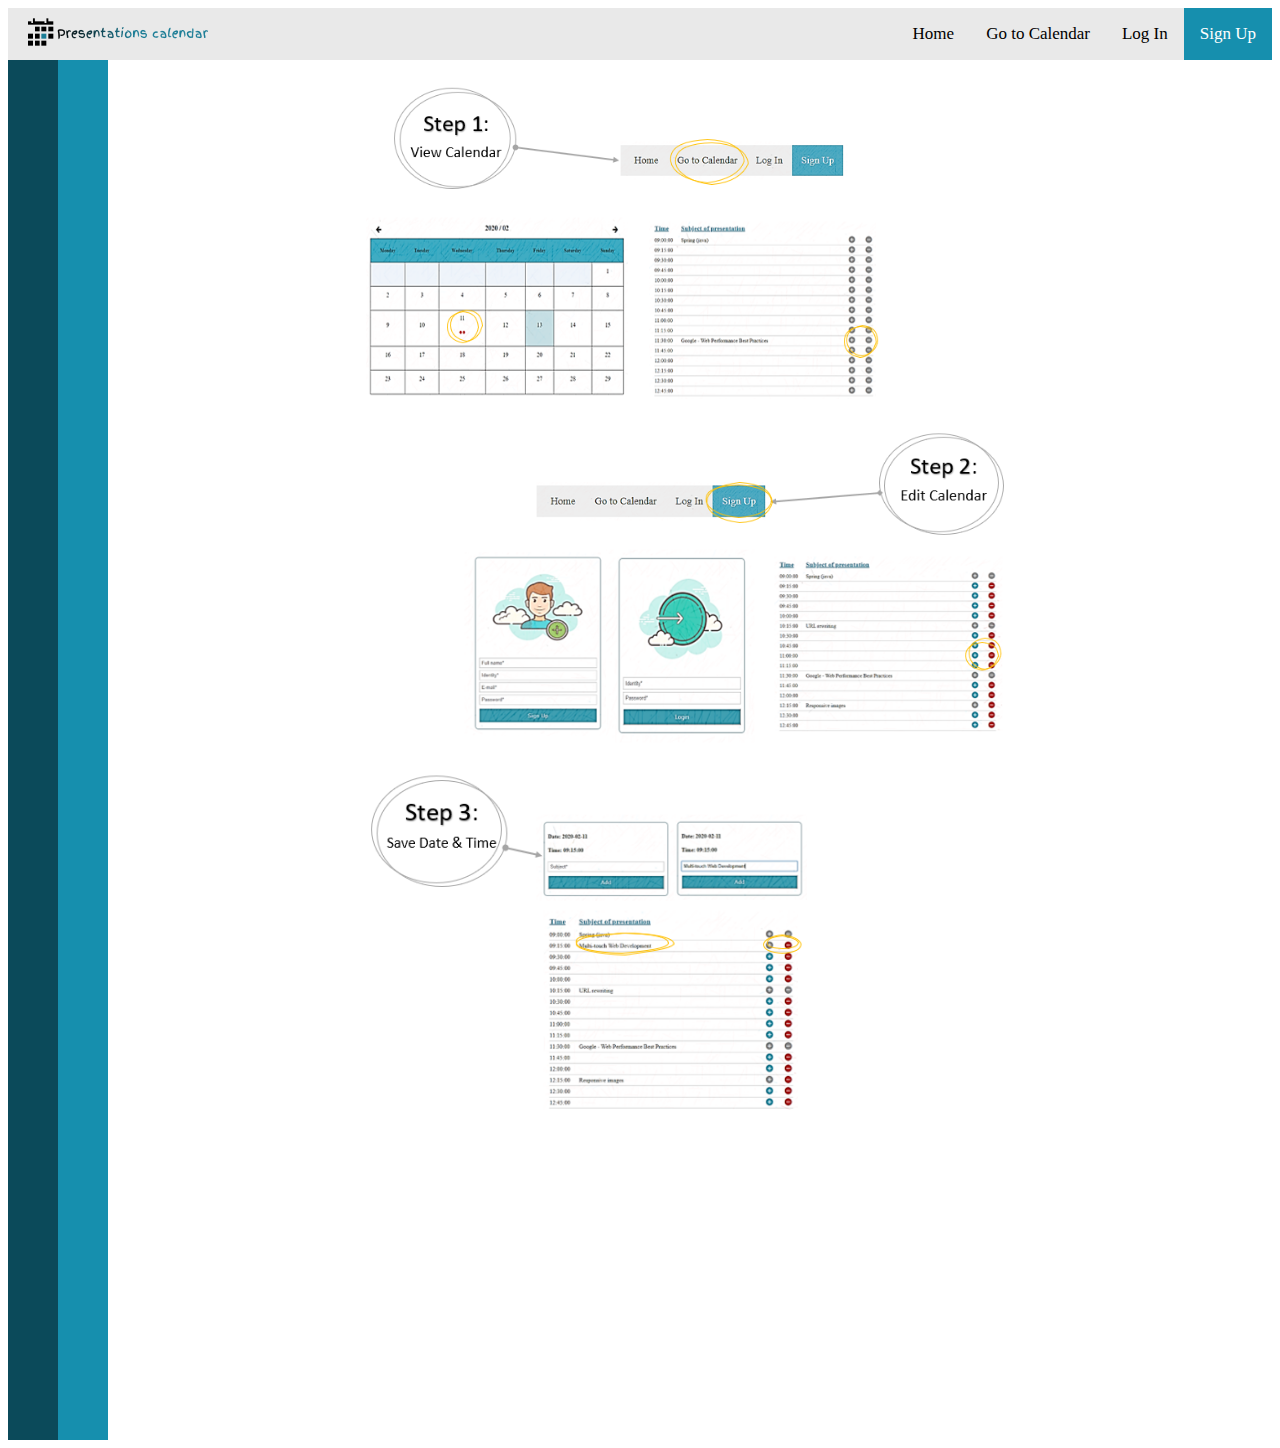
<file: index.html>
<!DOCTYPE html>
<html>
<head>
    <meta charset='utf-8'>
    <title>
        Home page
    </title>
    <meta name='viewport' content='width=device-width, initial-scale=1'>
    <link rel='stylesheet' type='text/css' href='styles/styles.css'>
    <link rel="stylesheet" href="https://cdnjs.cloudflare.com/ajax/libs/font-awesome/4.7.0/css/font-awesome.min.css">
</head>

<body>
    <header>
    <div class="top_nav">
        <img src="images/logo.png" alt="logo" />
        <a class="active" href="signup.html">Sign Up</a>
        <a href="login.html">Log In</a>
        <a href="src/calendar.php">Go to Calendar</a>
        <a href="src/home.php">Home</a>
    </div>
    
    <main>
        <section class="main_section">
                <img id="imgleft" src="images/step1.png" alt="home"/>
                <img id="imgright" src="images/step2.png" alt="home"/>
                <img id="imgleft" src="images/step3.png" alt="home"/>
        </section>
    </main>
</header>
</body>
</html>
</file>
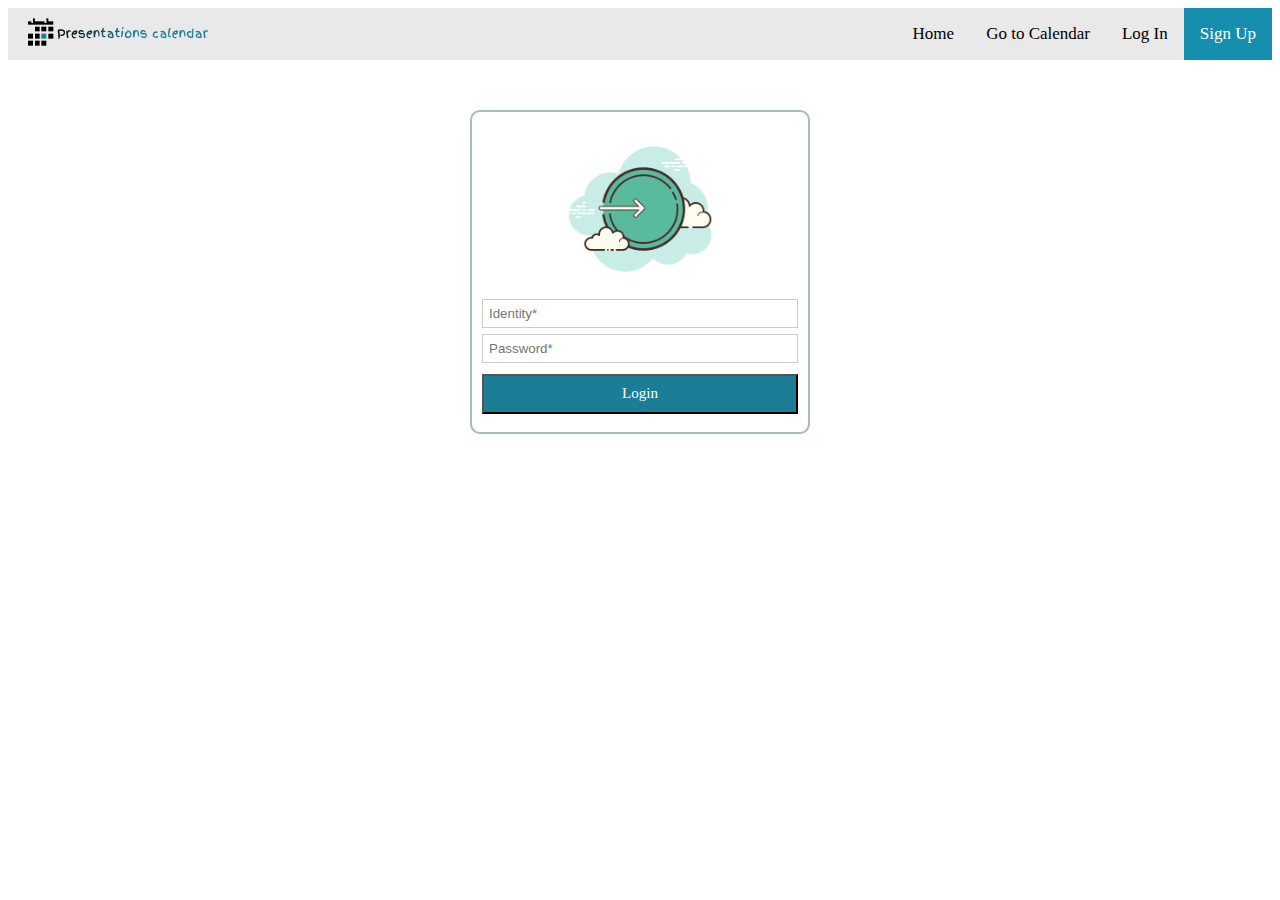
<file: login.html>
<!DOCTYPE html>
<html>
<head>
    <meta charset='utf-8'>
    <title>
        Login Page
    </title>
    <meta name='viewport' content='width=device-width, initial-scale=1'>
    <link rel='stylesheet' type='text/css' href='styles/styles.css'>
    <link rel="stylesheet" href="https://cdnjs.cloudflare.com/ajax/libs/font-awesome/4.7.0/css/font-awesome.min.css">
</head>

<body>
    <header>
    <div class="top_nav">
        <img src="images/logo.png" alt="logo"/>
        <a class="active" href="signup.html">Sign Up</a>
        <a href="login.html">Log In</a>
        <a href="src/calendar.php">Go to Calendar</a>
        <a href="src/home.php">Home</a>
    </div>
    
    <main>
        <section>
            <div class="login">
                <form action="src/authenticate.php" method="POST" id="login_form" class="form">
                    <img id="img" src="images/login.png" alt="signup"/>
                    <input class="inp_form" id="identity" type="text" name="identity" placeholder="Identity*">
                    <input class="inp_form" id="password" type="password" name="password" placeholder="Password*">
                    <input id="btn_login" class="inp_login" type="submit" value="Login">
                </form>
            </div>
        </section>
    </main>
</header>
</body>
</html>
</file>
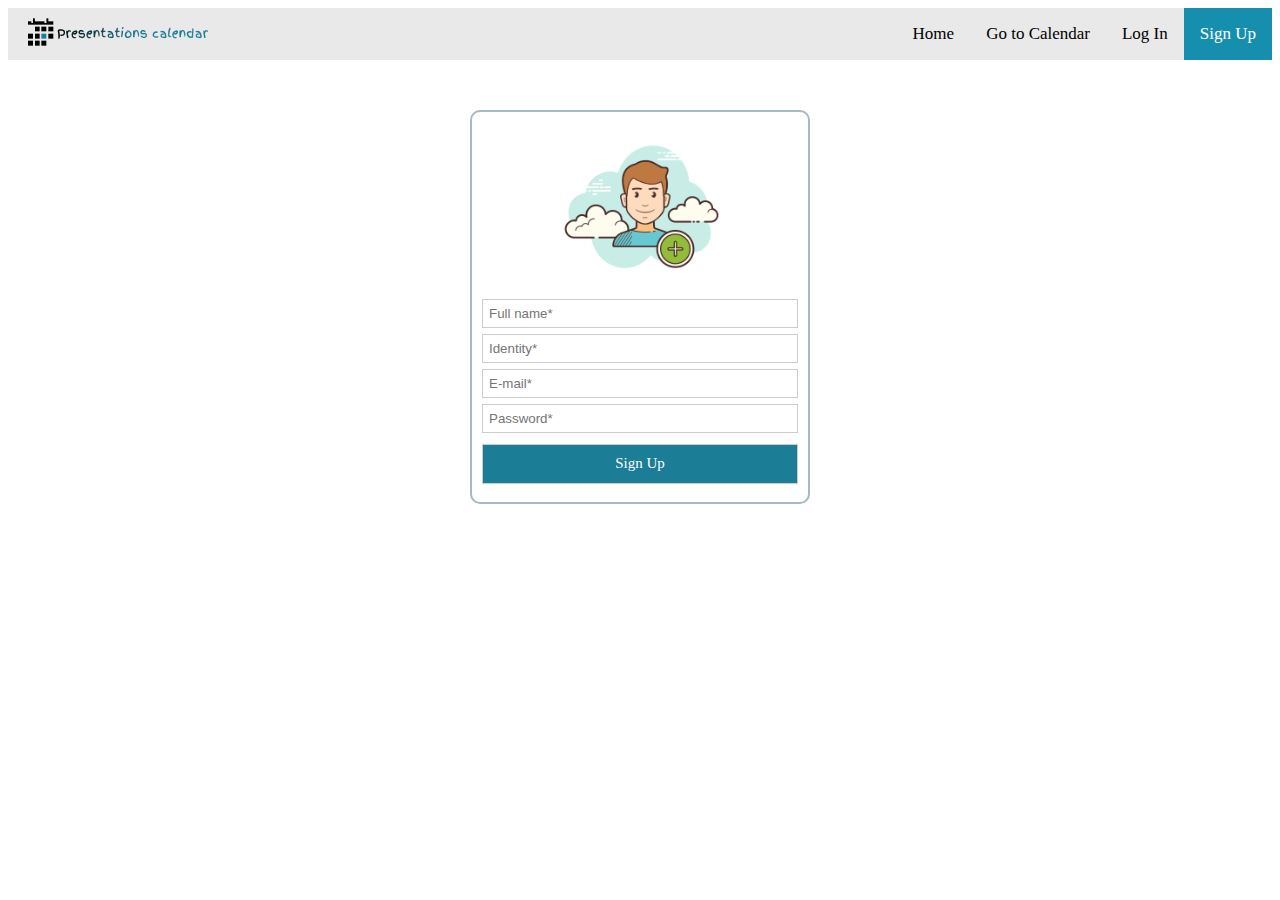
<file: signup.html>
<!DOCTYPE html>
<html>
<head>
    <meta charset='utf-8'>
    <title>
        Signup Page
    </title>
    <meta name='viewport' content='width=device-width, initial-scale=1'>
    <link rel='stylesheet' type='text/css' href='styles/styles.css'>
    <link rel="stylesheet" href="https://cdnjs.cloudflare.com/ajax/libs/font-awesome/4.7.0/css/font-awesome.min.css">
</head>

<body>
    <header>
    <div class="top_nav">
        <img src="images/logo.png" alt="logo"/>
        <a class="active" href="signup.html">Sign Up</a>
        <a href="login.html">Log In</a>
        <a href="src/calendar.php">Go to Calendar</a>
        <a href="src/home.php">Home</a>
    </div>
    
    <main>
        <section>
                <form action="src/signup.php" method="POST" autocomplete="off" id="signup_form" class="form">
                    <img id="img" src="images/signup.png" alt="signup"/>
                    <input type="text" id="fullname" class="inp_form" type="text" name="fullname" placeholder="Full name*">
                    <input type="text" id="identity" class="inp_form" type="text" name="identity" placeholder="Identity*">
                    <input type="email" id="email" class="inp_form" type="text" name="email" placeholder="E-mail*">
                    <input type="password" id="password" class="inp_form" type="text" name="password" placeholder="Password*">
                    <button id="btn_signup" class="inp_form" text="signup" name="signup">Sign Up</button>
                </form>
        </section>
    </main>
</header>
</body>
</html>
</file>
<file: styles/styles.css>
body{
  position: relative;
}

a{
  text-decoration: blink;
}

h3{
  text-align: center;
  width: 70%;
  margin: auto;
  padding-top: 40px;
  text-decoration: none;
  font-size: 23px;
}

.td_element{
  color: black;
  padding: 10px
}

.top_nav {
  overflow: hidden;
  background-color: #e9e9e9;
}

.main_section {
  border-left: 100px groove #168fae;
  height: 1380px;
}
  
.top_nav img {
  float: left;
  padding-top: 5px;
  padding-left: 10px;
}

.top_nav a {
  float: right;
  display: block;
  color: black;
  text-align: center;
  padding: 16px;
  text-decoration: none;
  font-size: 17px;
}

.top_nav a:hover {
  background-color: #ddd;
  color: black;
}

.top_nav a.active {
  background-color: #168fae;
  color: white;
}

.top_nav .search-container {
  float: right;
}

.top_nav input[type="text"] {
  padding: 6px;
  margin-top: 8px;
  font-size: 17px;
  border: none;
}

.top_nav .search-container button {
  float: right;
  padding: 6px 10px;
  margin-top: 8px;
  margin-right: 16px;
  background: #ddd;
  font-size: 17px;
  border: none;
  cursor: pointer;
}

.top_nav .search-container button:hover {
  background: #ccc;
}

@media screen and (max-width: 600px) {
  .top_nav .search-container {
    float: none;
  }
  .top_nav a,
  .top_nav input[type="text"],
  .top_nav .search-container button {
    float: none;
    display: block;
    text-align: right;
    width: 100%;
    margin: 5px;
    padding: 14px;
  }
  .top_nav input[type="text"] {
    border: 1px solid #ccc;
  }
}

.container table{
  width: 70%;
  text-align: center;
  border-collapse: collapse;
  margin: auto;
}

.tr-presentations{
  border-bottom: 1px solid lightgray;
}

.td_information{
  text-underline-position: under;
}

.tr_calendar{
  border: 1px solid black;
}

.td_time{
  width: 80px;
}

.presentation_container table{
  text-align: left;
  padding-left: 10px;
  border-collapse: collapse;
  width: 100%
}

.tdPresentations{
  height: 70px;
  border: 1px solid black;
  text-align: center;
  font-size: 20px;
  margin: 10px;
  text-decoration: none;
  background:white;
}

.day-header{
  color: #168FAE;
  font-size: 20px;
  padding-bottom: 10px;
  text-decoration: underline;
}

.a_calendar_left{
  float: left;
  padding: 5px;
  color:black;
  padding-left: 20px;
}

.a_calendar_left:hover{
  color:#168FAE;
}

.a_calendar_right:hover{
  color:#168FAE;
}

.a_calendar_right{
  float: right;
  padding: 5px;
  color:black;
  padding-right: 20px;
}

.form{
  width: 25%;
  display: block;
  overflow: auto;
  border: 2px solid rgb(166, 186, 194);
  border-radius: 10px;
  padding: 10px;
  margin: auto;
  margin-top: 50px;
  align-content: center;
}

#img{
  margin: auto;
  display: block;
  width: 55%;
}

#imgleft {
  width: 50%; 
  float: left; 
  margin-left: 20%;
}

#imgright {
  width: 50%; 
  float: right; 
  margin-right: 20%;
}

#today{
  height: 70px;
  border: 1px solid black;
  text-align: center;
  font-size: 20px;
  margin: 10px;
  background-color: rgb(188, 212, 218);
  text-decoration: none;
}

.tableHead{
  background: #168FAE;
  margin: 5px;
  height: 70px;
}

.inp_form {
  width: 100%;
  padding: 6px;
  margin: 3px 0px;
  border: 1px solid #ccc;
  box-sizing: border-box;
}

.home-page{
  position: relative;
}

.home-content{
  margin:auto;
}

.img-background{
  width: 50%;
  height: 30%;;
}

.wrap {
  display: none;
}

.td_presentation_add{
  width: 50px;
}

.td_presentation_delete{
  width: 10px;
}

#presentations_modal{
  width: 50%;
  display: block;
  overflow: auto;
  padding-top: 25px;
  margin:auto;
}

#html {
  min-width: auto;
}

#h3 {
  font: 20px Verdana;
  color: white;
  text-align: center;
  background: #2e037e;
  padding: 10px;
  margin-top: 50px;
  margin-bottom: 0px;
  border-top: 2px solid #e4e4cd;
}

#btn_signup {
  font: 15px Verdana;
  color: white;
  width: 100%;
  height: 40px;
  background: #1b7d96;
  margin-top: 8px;
  margin-bottom: 8px;
}

#btn_login {
  font: 15px Verdana;
  color: white;
  width: 100%;
  height: 40px;
  background: #1b7d96;
  margin-top: 8px;
  margin-bottom: 8px;
}
</file>
